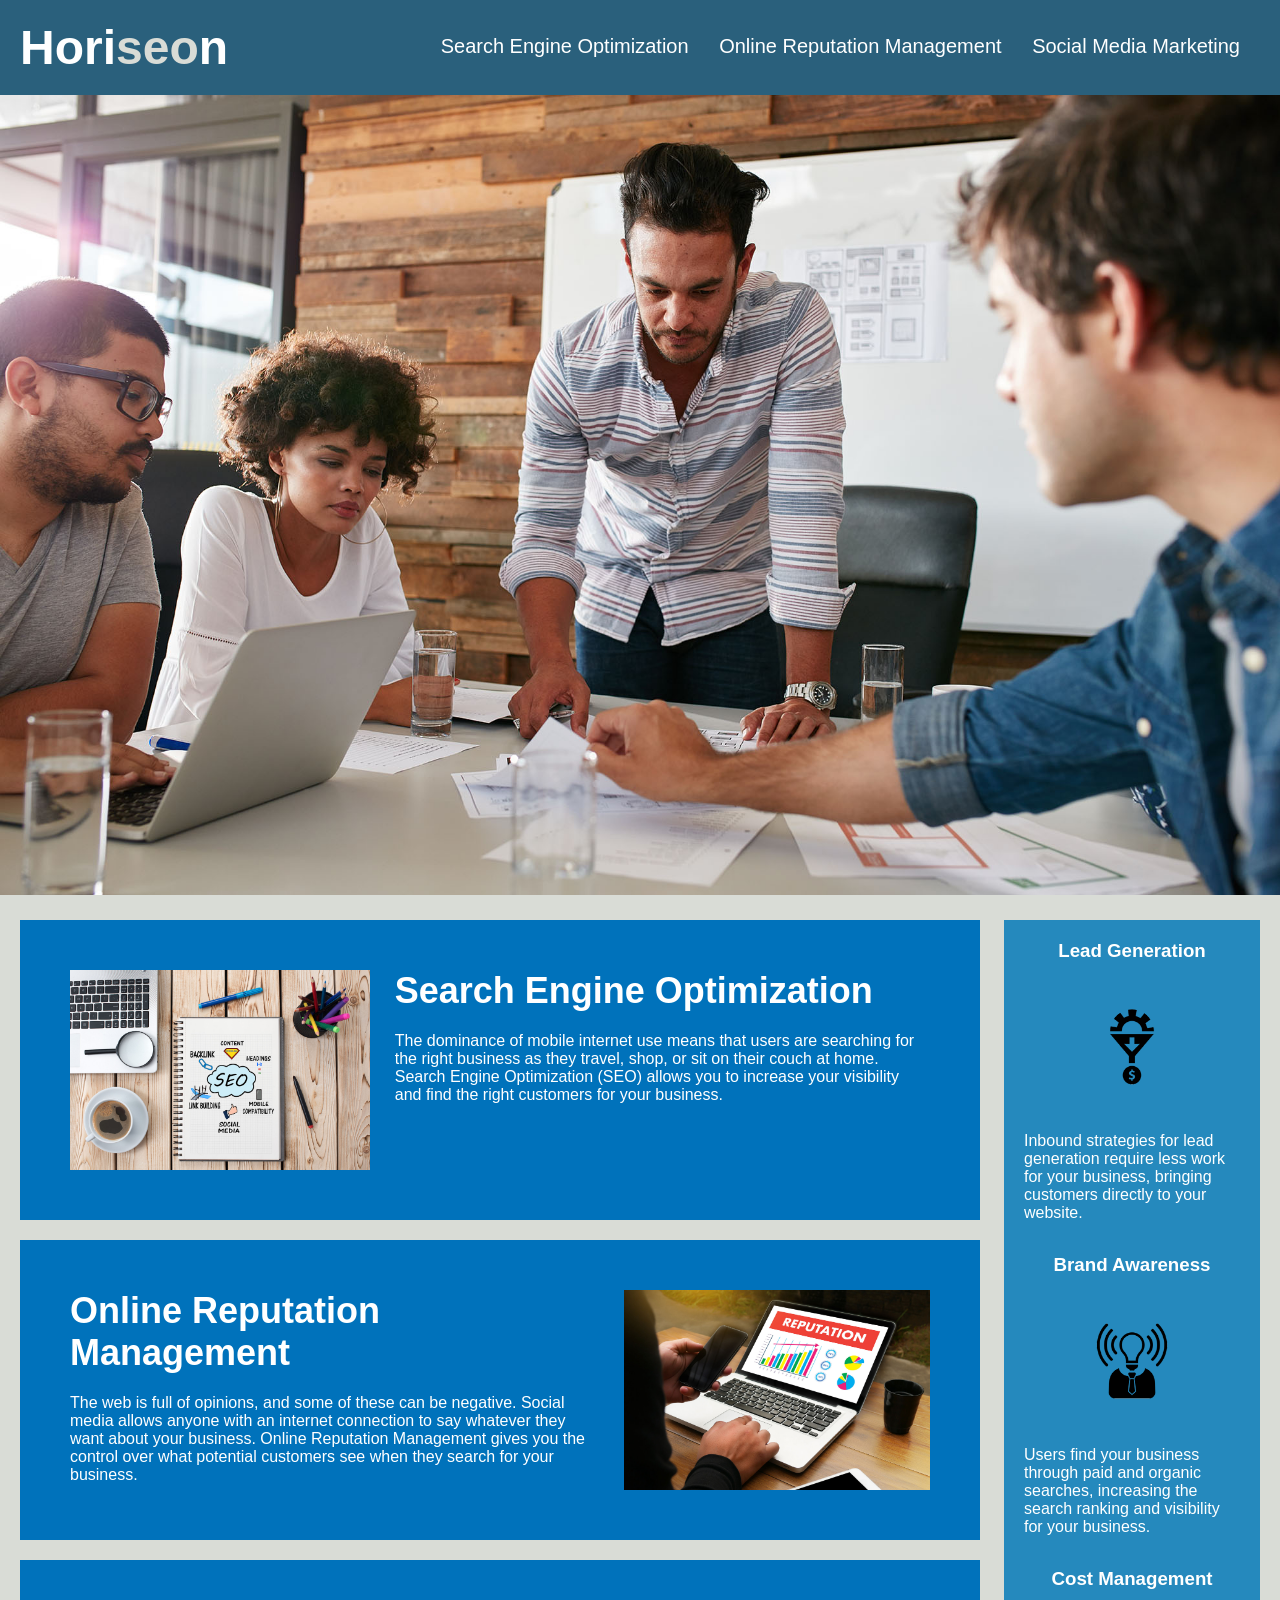
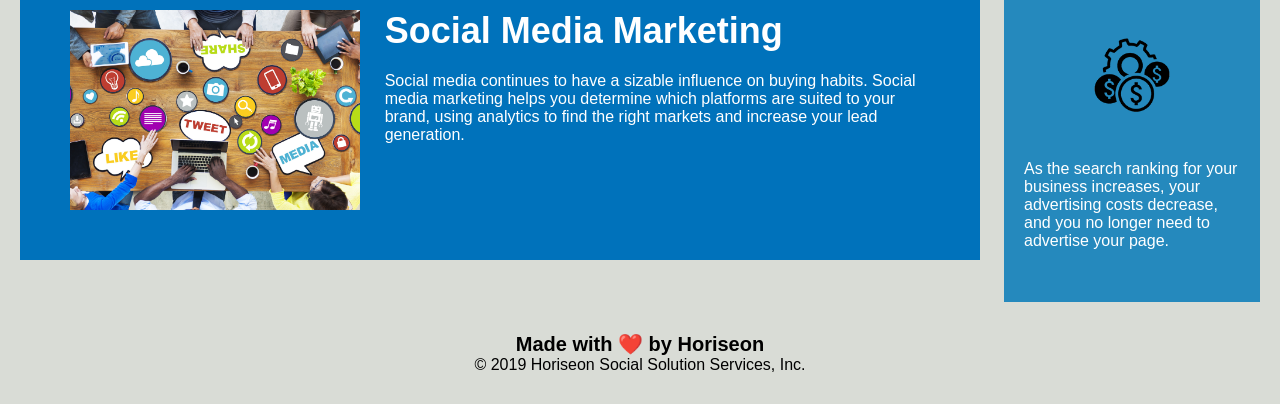
<file: index.html>
<!DOCTYPE html>
<html lang="en-us">

<head>
    <meta charset="UTF-8" />
    <meta name="description" content="Horizon is a leading company in SEO, Online Reputation Management and Social Media Marketing">
    <meta name="viewport" content="width=device-width, initial-scale=1">
    <title>Horizon Landing Page</title>
    <link rel="stylesheet" href="./assets/css/style.css">    
</head>

<body>
    <!-- navigation - Intended for major navigation information. -->
    <header class="header">
        <h1>
            <a href="/">
                Hori<span class="seo">seo</span>n
            </a>
        </h1>
        <nav>
            <!-- unordered list -->
            <ul>
                <!-- list item element -->
                <li>
                    <!-- anchor element -->
                    <a href="#search-engine-optimization">Search Engine Optimization</a>
                </li>
                <li>
                     <a href="#online-reputation-management">Online Reputation Management</a>
                </li>
                 <li>
                     <a href="#social-media-marketing">Social Media Marketing</a>
                </li>
            </ul>
        </nav>        
    </header>
    <!-- hero/jumbotron -->
    <div class="hero"></div>
    <!-- section – Used for grouping together thematically-related content -->
        <section class="content">
            <div id="search-engine-optimization" class="hero-section">
                <img src="./assets/images/compressed/search-engine-optimization.jpg" alt="Notebook with SEO diagram surrounded by laptop and office utensils" class="float-left" />
                <h2>Search Engine Optimization</h2>
                <p>
                    The dominance of mobile internet use means that users are searching for the right business as they travel, shop, or sit on their couch at home. Search Engine Optimization (SEO) allows you to increase your visibility and find the right customers for your business.
                </p>
            </div>
            <div id="online-reputation-management" class="hero-section">
                <img src="./assets/images/compressed/online-reputation-management.jpg" alt="Laptop with reputation tag ontop of graphs" class="float-right" />
                <h2>Online Reputation Management</h2>
                <p>
                    The web is full of opinions, and some of these can be negative. Social media allows anyone with an internet connection to say whatever they want about your business. Online Reputation Management gives you the control over what potential customers see when they search for your business.
                </p>
            </div>
            <div id="social-media-marketing" class="hero-section">
                <img src="./assets/images/compressed/social-media-marketing.jpg" alt="Top view of people around a table with social media marketing tags" class="float-left" />
                <h2>Social Media Marketing</h2>
                <p>
                    Social media continues to have a sizable influence on buying habits. Social media marketing helps you determine which platforms are suited to your brand, using analytics to find the right markets and increase your lead generation.
                </p>
            </div>
        </section>
        <!-- aside – Used for tangentially related content -->
        <aside class="benefits">
            <div class="benefit-section">
                <h3>Lead Generation</h3>
                <img src="./assets/images/compressed/lead-generation.png" alt="" />
                <p>
                    Inbound strategies for lead generation require less work for your business, bringing customers directly to your website.
                </p>
            </div>
            <div class="benefit-section">
                <h3>Brand Awareness</h3>
                <img src="./assets/images/compressed/brand-awarenessn.png" alt="" />
                <p>
                    Users find your business through paid and organic searches, increasing the search ranking and visibility for your business.
                </p>
            </div>
            <div class="benefit-section">
                <h3>Cost Management</h3>
                <img src="./assets/images/compressed/cost-management.png" alt="" />
                <p>
                    As the search ranking for your business increases, your advertising costs decrease, and you no longer need to advertise your page.
                </p>
            </div>
        </aside>   
    <!-- footer -->
    <div class="footer">
        <h2>Made with ❤️️ by Horiseon</h2>
        <p>
            &copy; 2019 Horiseon Social Solution Services, Inc.
        </p>
    </div>
</body>

</html>
</file>
<file: assets/css/style.css>
* {
    box-sizing: border-box;
    padding: 0;
    margin: 0;
}

body {
    background-color: #d9dcd6;
}

.header {
    padding: 20px;
    font-family: 'Trebuchet MS', 'Lucida Sans Unicode', 'Lucida Grande', 'Lucida Sans', Arial, sans-serif;
    background-color: #2a607c;
    color: #ffffff;
}

.header h1 {
    display: inline-block;
    font-size: 48px;
}

.header h1 .seo {
    color: #d9dcd6;
}

.header nav {
    padding-top: 15px;
    margin-right: 20px;
    float: right;
    font-family: 'Gill Sans', 'Gill Sans MT', Calibri, 'Trebuchet MS', sans-serif;
    font-size: 20px;
}

.header nav ul {
    list-style-type: none;
}

.header nav ul li {
    display: inline-block;
    margin-left: 25px;
}

a {
    color: #ffffff;
    text-decoration: none;
}

p {
    font-size: 16px;
}

.hero {
    height: 800px;
    width: 100%;
    margin-bottom: 25px;
    background-image: url("../images/compressed/digital-marketing-meeting.jpg");
    background-size: cover;
    background-position: center;
}

.float-left {
    float: left;
    margin-right: 25px;
}

.float-right {
    float: right;
    margin-left: 25px;
}

.content {
    width: 75%;
    display: inline-block;
    margin-left: 20px;
}

.benefits {
    margin-right: 20px;
    padding: 20px;
    clear: both;
    float: right;
    width: 20%;
    height: 100%;
    font-family: 'Gill Sans', 'Gill Sans MT', Calibri, 'Trebuchet MS', sans-serif;
    background-color: #2589bd;
}
/* simplified same styles into one class - benefit-section */
.benefit-section {
    margin-bottom: 32px;
    color: #ffffff;
}

.benefit-section h3 {
    margin-bottom: 10px;
    text-align: center;
}

.benefit-section img {
    display: block;
    margin: 10px auto;
    max-width: 150px;
}
/* simplified same styles into one class - hero-section */
.hero-section {
    margin-bottom: 20px;
    padding: 50px;
    height: 300px;
    font-family: 'Gill Sans', 'Gill Sans MT', Calibri, 'Trebuchet MS', sans-serif;
    background-color: #0072bb;
    color: #ffffff;
}

.hero-section img {
    max-height: 200px;
}

.hero-section h2 {
    margin-bottom: 20px;
    font-size: 36px;
}

.footer {
    padding: 30px;
    clear: both;
    font-family: 'Trebuchet MS', 'Lucida Sans Unicode', 'Lucida Grande', 'Lucida Sans', Arial, sans-serif;
    text-align: center;
}

.footer h2 {
    font-size: 20px;
}
</file>
